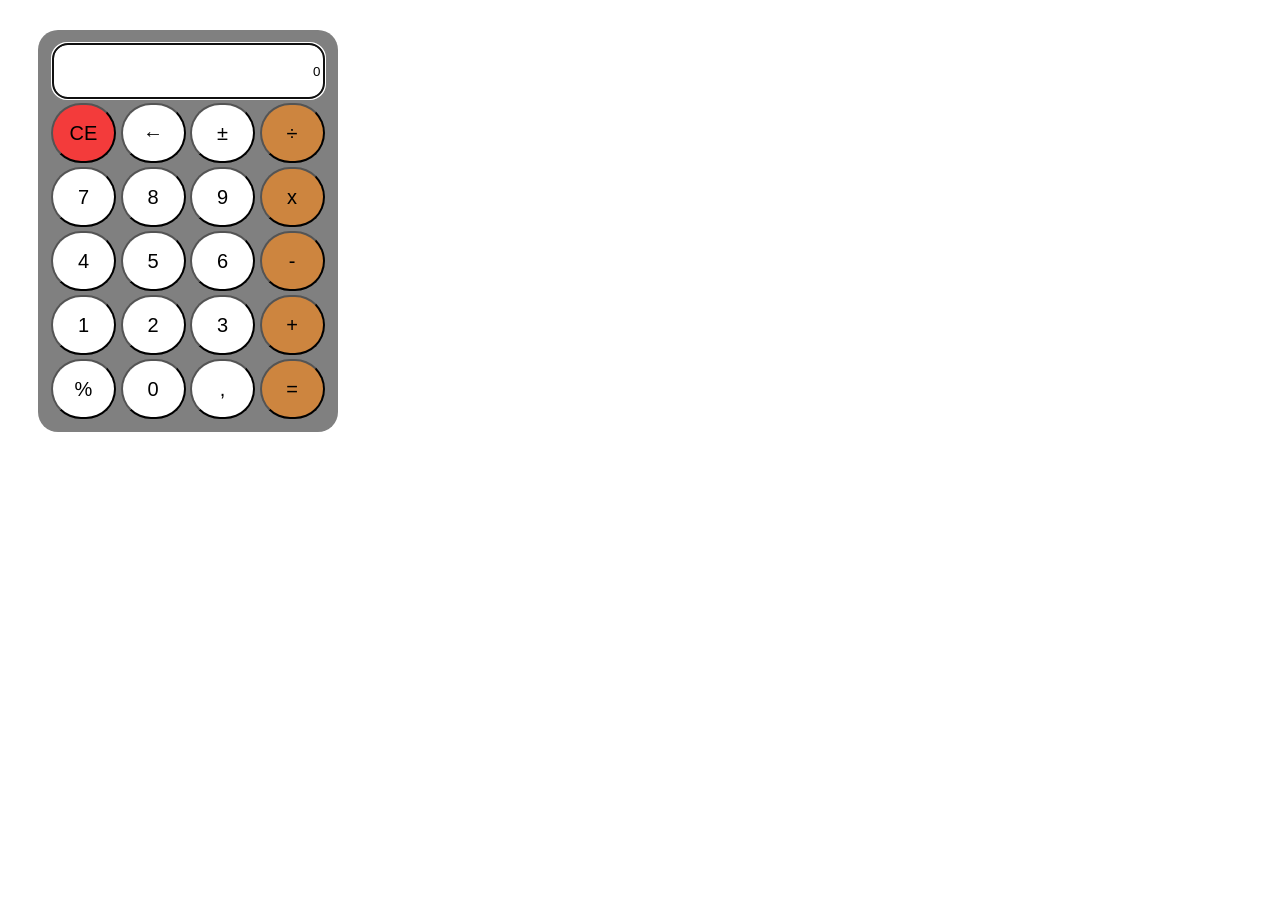
<file: index.html>
<!DOCTYPE html>
<html>
    <head>
        <meta charset="UTF-8"> 
        <meta name="viewport" content="width=device-width, initial-scale=1.0">
        <title>CALCULATRICE</title>
        <script type="text/javascript" src="calculatrice1.js"></script>
        <link rel="stylesheet" href="calculatrice1.css" />
    </head>
    <body>
            <div class="content">
                <table class="calculatrice" id="calc">
                        <tr>
                                <td colspan="4" class="calc_td_resultat">
                                <input type="text" readonly="readonly" name="calc_resultat" id="calc_resultat" class="calc_resultat" onkeydown="javascript:key_detect_calc('calc',event);" />
                                </td>
                        </tr>
                        <tr>
                                <td class="calc_td_btn">
                                        <input type="button" class="calc_btn font_1" value="CE" onclick="javascript:f_calc('calc','ce');" />  
                                </td>
                                <td class="calc_td_btn">
                                        <input type="button" class="calc_btn font_2" value="&larr;" onclick="javascript:f_calc('calc','nbs');" />
                                </td>
                                <td class="calc_td_btn">
                                        <input type="button" class="calc_btn" value="&plusmn;" onclick="javascript:f_calc('calc','+-');" />
                                </td>
                                <td class="calc_td_btn">
                                        <input type="button" class="calc_btn font_3" value="&divide;" onclick="javascript:f_calc('calc','/');" />
                                </td>
                        </tr>
                        <tr>
                                <td class="calc_td_btn">
                                        <input type="button" class="calc_btn" value="7" onclick="javascript:add_calc('calc',7);" />
                                </td>
                                <td class="calc_td_btn">
                                        <input type="button" class="calc_btn" value="8" onclick="javascript:add_calc('calc',8);" />
                                </td>
                                <td class="calc_td_btn">
                                        <input type="button" class="calc_btn" value="9" onclick="javascript:add_calc('calc',9);" />
                                </td>
                                <td class="calc_td_btn">
                                        <input type="button" class="calc_btn font_3" value="x" onclick="javascript:f_calc('calc','*');" />
                                </td>
                        </tr>
                                        <tr>
                                <td class="calc_td_btn">
                                        <input type="button" class="calc_btn" value="4" onclick="javascript:add_calc('calc',4);" />
                                </td>
                                <td class="calc_td_btn">
                                        <input type="button" class="calc_btn" value="5" onclick="javascript:add_calc('calc',5);" />
                                </td>
                                <td class="calc_td_btn">
                                        <input type="button" class="calc_btn" value="6" onclick="javascript:add_calc('calc',6);" />
                                </td>
                                <td class="calc_td_btn">
                                        <input type="button" class="calc_btn font_3" value="-" onclick="javascript:f_calc('calc','-');" />
                                </td>
                        </tr>
                        <tr>
                                <td class="calc_td_btn">
                                        <input type="button" class="calc_btn" value="1" onclick="javascript:add_calc('calc',1);" />
                                </td>
                                <td class="calc_td_btn">
                                        <input type="button" class="calc_btn" value="2" onclick="javascript:add_calc('calc',2);" />
                                </td>
                                <td class="calc_td_btn">
                                        <input type="button" class="calc_btn" value="3" onclick="javascript:add_calc('calc',3);" />
                                </td>
                                <td class="calc_td_btn">
                                        <input type="button" class="calc_btn font_3" value="+" onclick="javascript:f_calc('calc','+');" />   
                                </td>
                        </tr>
                        <tr>
                                <td class="calc_td_btn">
                                        <input type="button" class="calc_btn" value="%" onclick="javascript:f_calc('calc','%');" />
                                </td>
                                <td class="calc_td_btn">
                                        <input type="button" class="calc_btn" value="0" onclick="javascript:add_calc('calc',0);" />
                                </td>
                                <td class="calc_td_btn">
                                        <input type="button" class="calc_btn" value="," onclick="javascript:add_calc('calc','.');" />
                                </td>
                                <td class="calc_td_btn">
                                        <input type="button" class="calc_btn font_3" value="=" onclick="javascript:f_calc('calc','=');" />
                                </td>
                        </tr>
                </table>
             </div>
                <script type="text/javascript">
                        document.getElementById('calc').onload=initialiser_calc('calc');
                </script>
    </body>
</html>
</file>
<file: calculatrice1.css>
.calculatrice{
        width:300px;
        height:300px;
        background-color: gray;
        margin: 30px;
        padding: 10px;
        border-radius: 20px;
        -webkit-border-radius: 20px;
        -moz-border-radius: 20px;
        -ms-border-radius: 20px;
        -o-border-radius: 20px;
}

.calculatrice td{
        height:16.66%;
}
.calc_td_resultat{
        text-align:center;
        border: none;
        
        
}
.calc_resultat
{
        width: 265px;
        height: 50px;
        text-align:right;
        background-color: white;
        border-radius: 15px;
        -webkit-border-radius: 15px;
        -moz-border-radius: 15px;
        -ms-border-radius: 15px;
        -o-border-radius: 15px;
}
.calc_td_calculs{
        text-align:center;
}
.calc_calculs{
        width:90%;
        text-align:left;
}
.calc_td_btn{
        width:25%;
        height:100%;
}
.calc_btn{
        width:65px;
        height:60px;
        font-size:20px;
        background-color: white;
        border-radius: 40px;
        -webkit-border-radius: 40px;
        -moz-border-radius: 40px;
        -ms-border-radius: 40px;
        -o-border-radius: 40px;
}

table{
        border: none;
}

.font_1{
        background-color: rgb(243, 59, 59);
}

.font_2:hover{
        background-color: rgb(243, 59, 59);
}

.font_3{
        background-color: peru;
}
</file>
